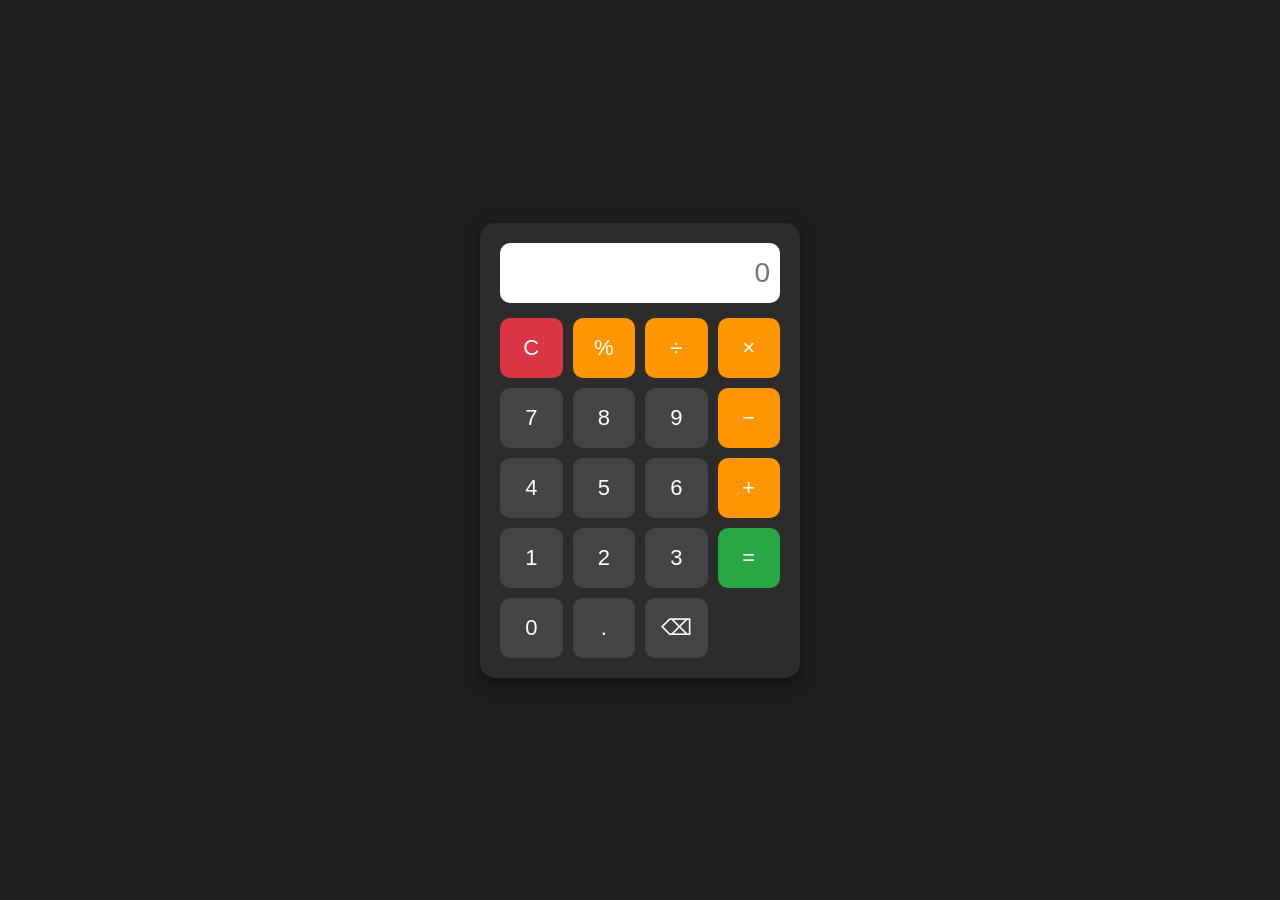
<file: Calculator/index.html>
<!DOCTYPE html>
<html lang="en">
<head>
    <meta charset="UTF-8">
    <meta name="viewport" content="width=device-width, initial-scale=1.0">
    <title>Calculator</title>

    <link rel="stylesheet" href="style.css">
</head>
<body>

<div class="calculator">
    <input type="text" placeholder="0" id="display" class="display" readonly>

    <div class="buttons">
        <button class="clear" onclick="clearDisplay()">C</button>
        <button class="operator"onclick="append('%')">%</button>
        <button class="operator" onclick="append('/')">÷</button>
        <button class="operator" onclick="append('*')">×</button>

        <button onclick="append('7')">7</button>
        <button onclick="append('8')">8</button>
        <button onclick="append('9')">9</button>
        <button class="operator" onclick="append('-')">−</button>

        <button onclick="append('4')">4</button>
        <button onclick="append('5')">5</button>
        <button onclick="append('6')">6</button>
        <button class="operator" onclick="append('+')">+</button>

        <button onclick="append('1')">1</button>
        <button onclick="append('2')">2</button>
        <button onclick="append('3')">3</button>
        <button class="equal" onclick="calculate()">=</button>

        <button onclick="append('0')">0</button>
        <button onclick="append('.')">.</button>
        <button onclick="deleteLast()">⌫</button>
    </div>
</div>

<script src="script.js"></script>

</body>
</html>
</file>
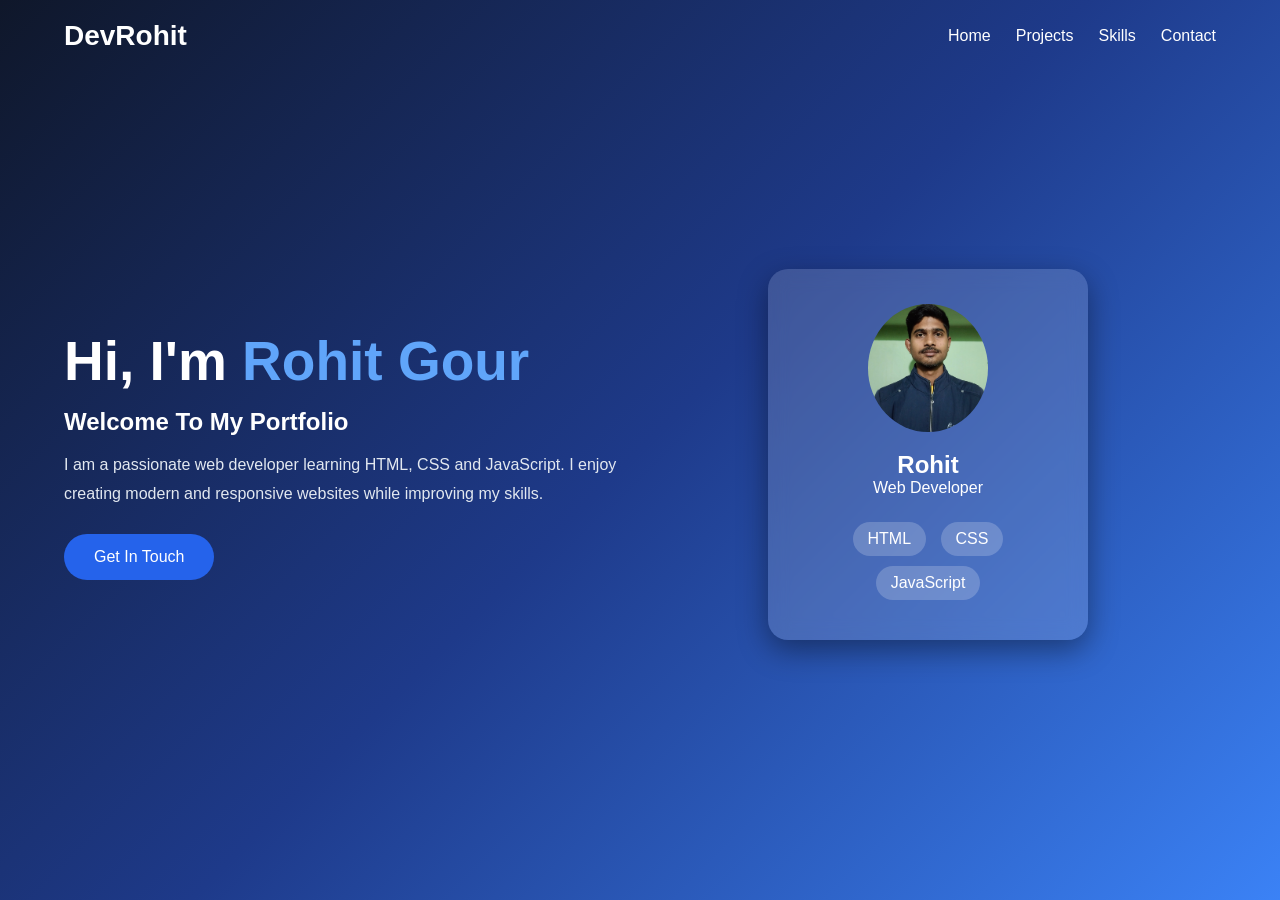
<file: Landing Page/index.html>
<!DOCTYPE html>
<html lang="en">
<head>
<meta charset="UTF-8">
<meta name="viewport" content="width=device-width, initial-scale=1.0">
<title>Beginner Web Developer Portfolio</title>

<link rel="stylesheet" href="style.css">

</head>
<body>

<div class="container">

<header>
<nav>
<div class="logo">DevRohit</div>

<ul>
<li><a href="#">Home</a></li>
<li><a href="#">Projects</a></li>
<li><a href="#">Skills</a></li>
<li><a href="#">Contact</a></li>
</ul>
</nav>
</header>

<section class="hero">

<div class="content">
<h1>Hi, I'm <span>Rohit Gour</span></h1>

<h2>Welcome To My Portfolio</h2>

<p>
I am a passionate web developer learning
HTML, CSS and JavaScript. I enjoy creating modern
and responsive websites while improving my skills.
</p>

<a href="#" class="btn">Get In Touch</a>
</div>


<div class="card">

<div class="profile">

<img src="rohit.jpg"
alt="Profile Image">

<h2>Rohit</h2>

<p>Web Developer</p>

<div class="skills">
<span>HTML</span>
<span>CSS</span>
<span>JavaScript</span>
</div>

</div>

</div>

</section>

</div>

</body>
</html>
</file>
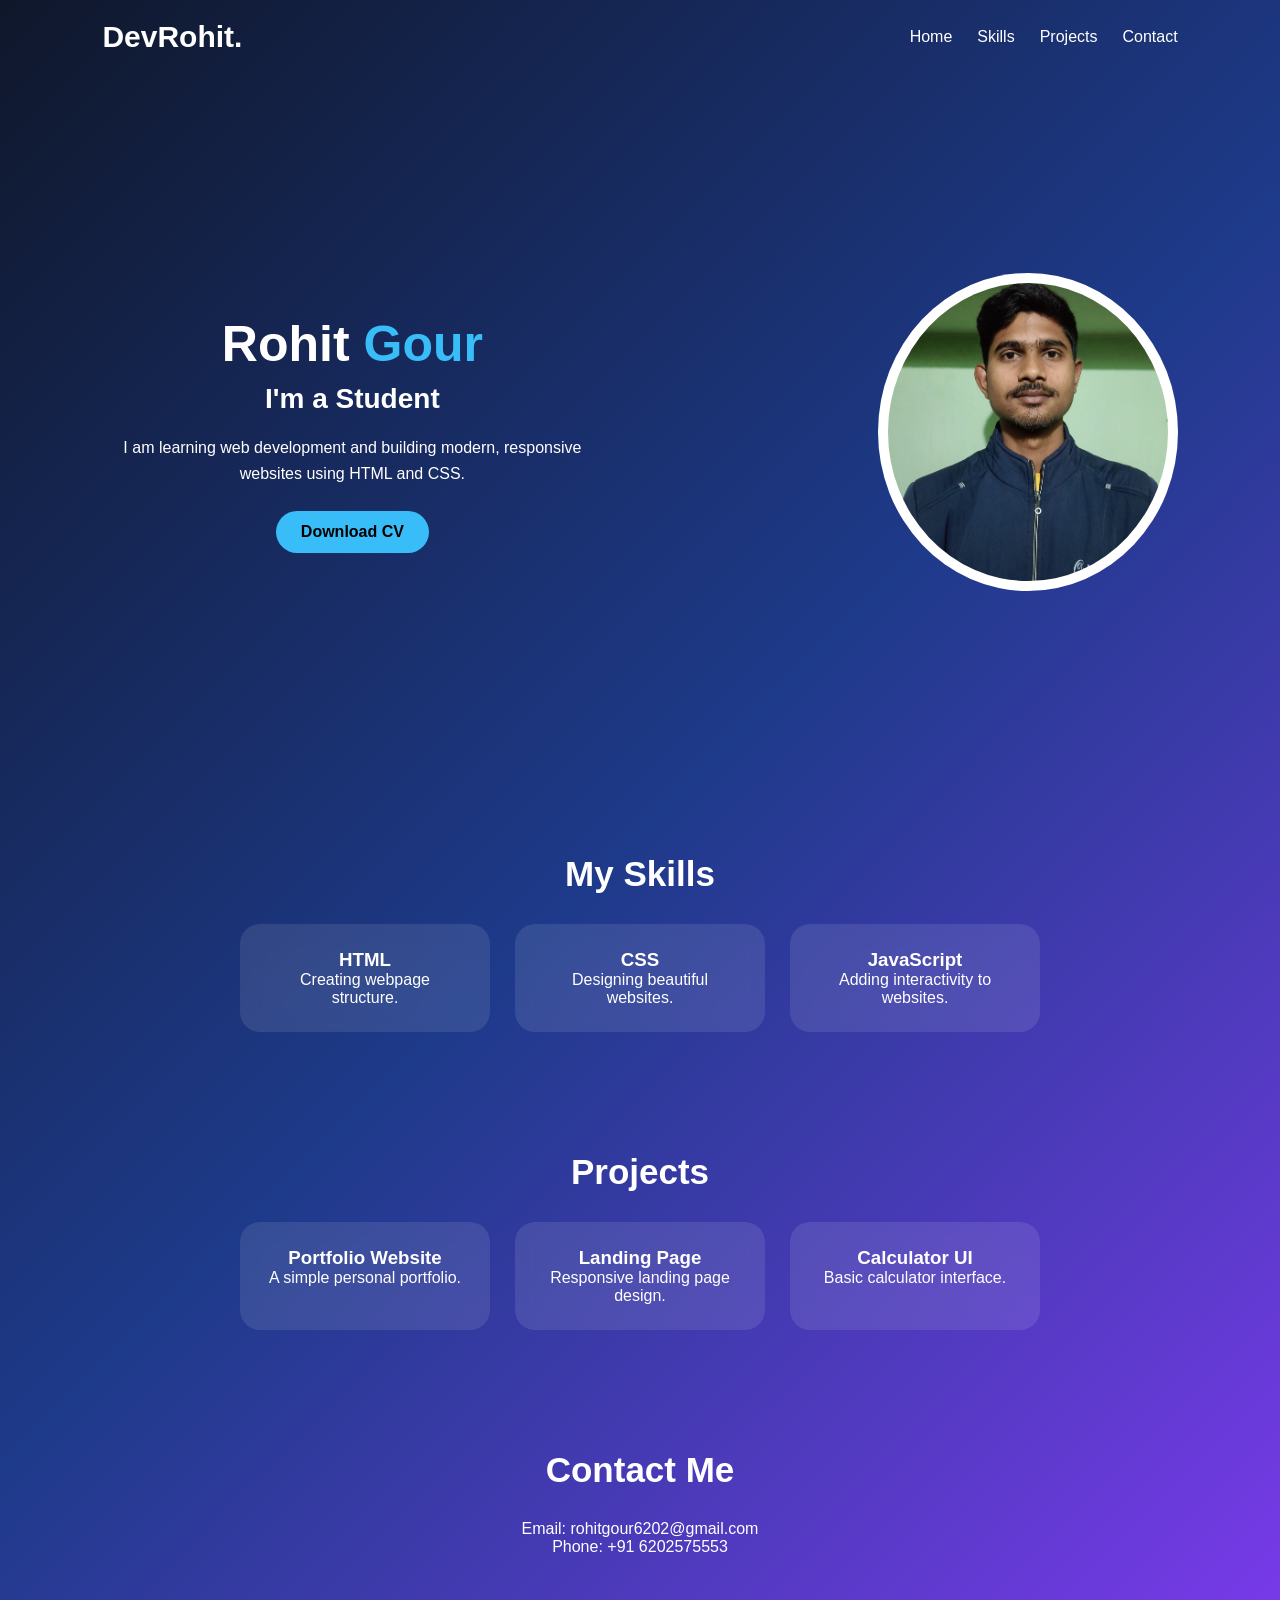
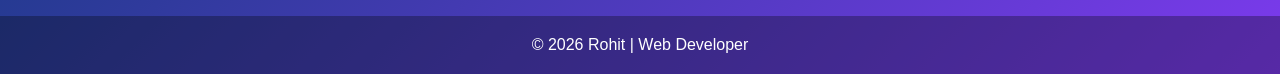
<file: Personal-Portfolio/index.html>
<!DOCTYPE html>
<html lang="en">
<head>
<meta charset="UTF-8">
<meta name="viewport" content="width=device-width, initial-scale=1.0">
<title>Rohit | Web Developer</title>
<link rel="stylesheet" href="style.css">
</head>
<body>

<header>
    <nav>
        <h2 class="logo">DevRohit.</h2>

        <ul>
            <li><a href="#home">Home</a></li>
            <li><a href="#skills">Skills</a></li>
            <li><a href="#projects">Projects</a></li>
            <li><a href="#contact">Contact</a></li>
        </ul>
    </nav>
</header>

<section class="hero" id="home">
    <div class="content">
        <h1>Rohit <span>Gour</span></h1>
        <h3>I'm a Student</h3>
        <p>
            I am learning web development and building modern,
            responsive websites using HTML and CSS.
        </p>

        <a href="#" class="btn">Download CV</a>
    </div>

    <div class="image">
        <img src="rohit.jpg" alt="Profile">
    </div>
</section>

<section id="skills">
    <h2>My Skills</h2>

    <div class="cards">
        <div class="card">
            <h3>HTML</h3>
            <p>Creating webpage structure.</p>
        </div>

        <div class="card">
            <h3>CSS</h3>
            <p>Designing beautiful websites.</p>
        </div>

        <div class="card">
            <h3>JavaScript</h3>
            <p>Adding interactivity to websites.</p>
        </div>
    </div>
</section>

<section id="projects">
    <h2>Projects</h2>

    <div class="cards">
        <div class="card">
            <h3>Portfolio Website</h3>
            <p>A simple personal portfolio.</p>
        </div>

        <div class="card">
            <h3>Landing Page</h3>
            <p>Responsive landing page design.</p>
        </div>

        <div class="card">
            <h3>Calculator UI</h3>
            <p>Basic calculator interface.</p>
        </div>
    </div>
</section>

<section id="contact">
    <h2>Contact Me</h2>

    <p>Email: rohitgour6202@gmail.com</p>
    <p>Phone: +91 6202575553</p>
</section>

<footer>
    <p>© 2026 Rohit | Web Developer</p>
</footer>

</body>
</html>
</file>
<file: Calculator/style.css>
*{
    margin:0;
    padding:0;
    box-sizing:border-box;
    font-family:Arial,sans-serif;
}

body{
    display:flex;
    justify-content:center;
    align-items:center;
    height:100vh;
    background:#1e1e1e;
}

.calculator{
    width:320px;
    background:#2c2c2c;
    padding:20px;
    border-radius:15px;
    box-shadow:0 5px 15px rgba(0,0,0,0.5);
}

.display{
    width:100%;
    height:60px;
    border:none;
    outline:none;
    font-size:28px;
    text-align:right;
    padding:10px;
    border-radius:10px;
    margin-bottom:15px;
    background:white;
}

.buttons{
    display:grid;
    grid-template-columns:repeat(4,1fr);
    gap:10px;
}

button{
    height:60px;
    border:none;
    border-radius:10px;
    font-size:22px;
    cursor:pointer;
    background:#444;
    color:white;
    transition:0.3s;
}

button:hover{
    background:#666;
}

.operator{
    background:#ff9500;
}

.operator:hover{
    background:#e68a00;
}

.equal{
    background:#28a745;
}

.equal:hover{
    background:#218838;
}

.clear{
    background:#dc3545;
}

.clear:hover{
    background:#c82333;
}
</file>
<file: Landing Page/style.css>
*{
    margin:0;
    padding:0;
    box-sizing:border-box;
    font-family:Arial,sans-serif;
}

body{
    min-height:100vh;
    background:linear-gradient(
    135deg,
    #0f172a,
    #1e3a8a,
    #3b82f6
    );

    color:white;
}

.container{
    width:90%;
    max-width:1200px;
    margin:auto;
}

header{
    padding:20px 0;
}

nav{
    display:flex;
    justify-content:space-between;
    align-items:center;
}

.logo{
    font-size:28px;
    font-weight:bold;
}

nav ul{
    display:flex;
    list-style:none;
}

nav ul li{
    margin-left:25px;
}

nav ul li a{
    text-decoration:none;
    color:white;
    transition:.3s;
}

nav ul li a:hover{
    color:#93c5fd;
}

.hero{
    display:flex;
    justify-content:space-between;
    align-items:center;
    min-height:85vh;
    flex-wrap:wrap;
}

.content{
    flex:1;
    min-width:300px;
}

.content h1{
    font-size:55px;
    margin-bottom:15px;
}

.content span{
    color:#60a5fa;
}

.content h2{
    margin-bottom:15px;
}

.content p{
    line-height:1.8;
    margin-bottom:25px;
    color:#e2e8f0;
}

.btn{
    display:inline-block;
    padding:14px 30px;
    text-decoration:none;
    color:white;
    background:#2563eb;
    border-radius:30px;
    transition:.3s;
}

.btn:hover{
    background:#1d4ed8;
    transform:translateY(-5px);
}

.card{
    flex:1;
    min-width:300px;
    display:flex;
    justify-content:center;
}

.profile{
    width:320px;
    padding:35px;
    text-align:center;
    border-radius:20px;

    background:rgba(255,255,255,0.15);

    backdrop-filter:blur(10px);

    box-shadow:0 10px 30px
    rgba(0,0,0,.4);
}

.profile img{
    width:120px;
    border-radius:50%;
    margin-bottom:15px;
}

.skills{
    margin-top:20px;
}

.skills span{
    display:inline-block;
    margin:5px;
    padding:8px 15px;
    border-radius:20px;

    background:
    rgba(255,255,255,.2);
}

@media(max-width:768px){

.hero{
    text-align:center;
    gap:40px;
}

.content h1{
    font-size:40px;
}

nav ul{
    display:none;
}

}
</file>
<file: Personal-Portfolio/style.css>
*{
margin:0;
padding:0;
box-sizing:border-box;
font-family:Arial, sans-serif;
}

body{
background:linear-gradient(135deg,#0f172a,#1e3a8a,#7c3aed);
color:white;
min-height:100vh;
}

header{
padding:20px 8%;
}

nav{
display:flex;
justify-content:space-between;
align-items:center;
}

.logo{
font-size:30px;
font-weight:bold;
}

nav ul{
display:flex;
list-style:none;
gap:25px;
}

nav ul li a{
text-decoration:none;
color:white;
transition:0.3s;
}

nav ul li a:hover{
color:#38bdf8;
}

.hero{
display:flex;
justify-content:space-between;
align-items:center;
padding:80px 8%;
min-height:80vh;
}

.content{
max-width:500px;
}

.content h1{
font-size:50px;
margin-bottom:10px;
}

.content span{
color:#38bdf8;
}

.content h3{
margin-bottom:20px;
font-size:28px;
}

.content p{
line-height:1.6;
margin-bottom:25px;
}

.btn{
display:inline-block;
padding:12px 25px;
background:#38bdf8;
color:black;
text-decoration:none;
font-weight:bold;
border-radius:30px;
transition:0.3s;
}

.btn:hover{
background:white;
transform:scale(1.05);
}

.image img{
width:300px;
border-radius:50%;
background:white;
padding:10px;
}

section{
padding:60px 8%;
text-align:center;
}

section h2{
margin-bottom:30px;
font-size:35px;
}

.cards{
display:flex;
justify-content:center;
gap:25px;
flex-wrap:wrap;
}

.card{
background:rgba(255,255,255,0.1);
backdrop-filter:blur(10px);
padding:25px;
width:250px;
border-radius:20px;
transition:0.4s;
}

.card:hover{
transform:translateY(-10px);
background:rgba(255,255,255,0.2);
}

footer{
text-align:center;
padding:20px;
background:rgba(0,0,0,0.3);
}

@media(max-width:768px){

.hero{
flex-direction:column;
text-align:center;
gap:40px;
}

.content h1{
font-size:38px;
}

.image img{
width:220px;
}

nav ul{
display:none;
}

}
</file>
